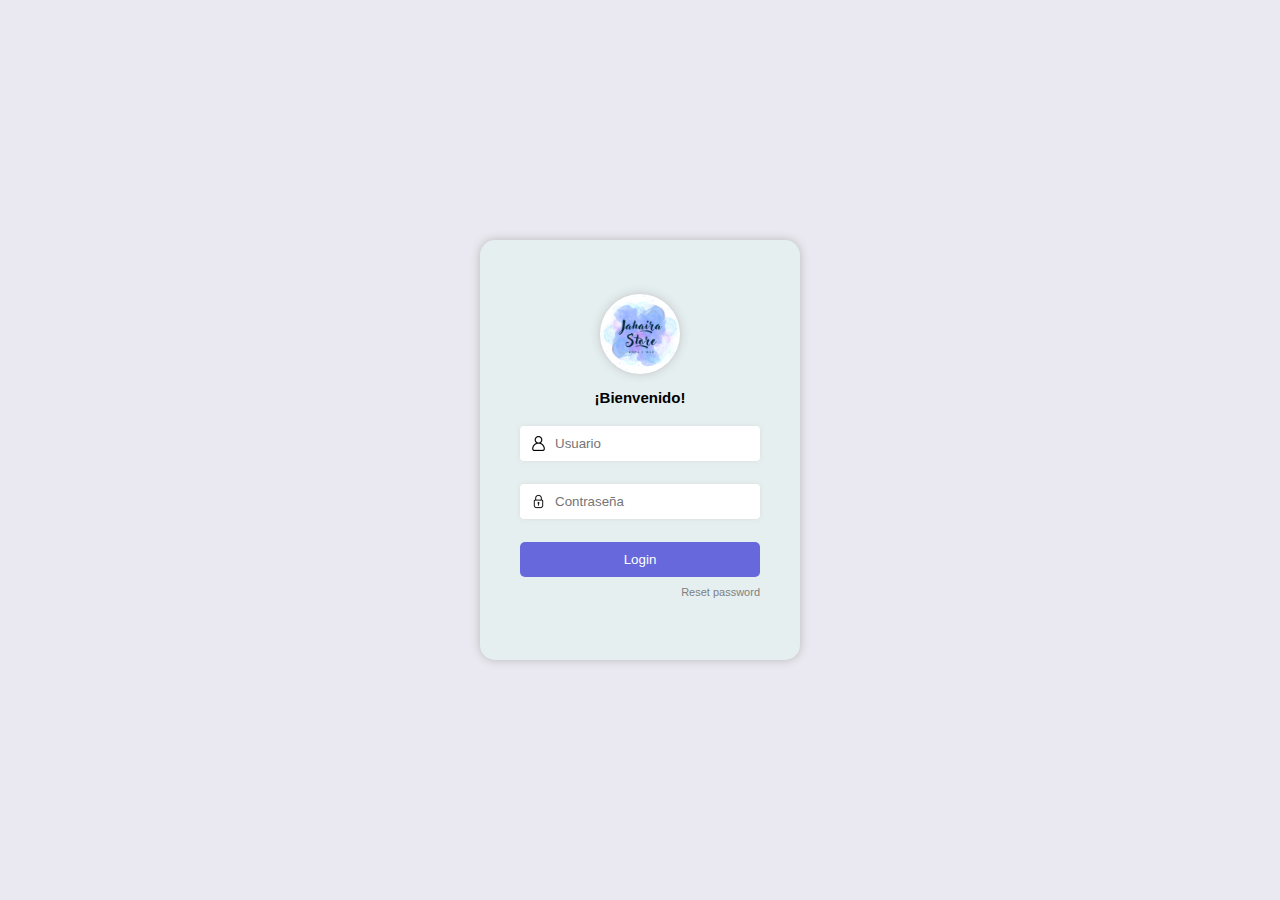
<file: index.html>
<!DOCTYPE html>
<html lang="en">
<head>
    <meta charset="UTF-8">
    <meta name="viewport" content="width=device-width, initial-scale=1.0">
    <title>Jahaira Store</title>
    <link rel="stylesheet" href="/css/styles.css">
    <link rel="stylesheet" href="/css/login.css">
    <link rel="shortcut icon" href="/assets/icons/favicon.ico" type="image/x-icon">
    <script src="/javascript/login.js" defer></script>
</head>
<body class="flex flx-center">
    <!--Main container-->
    <div class="flex flx-col flx-center login-container">
        <!--logo and h1-->
        <div class="flex flx-col flx-center login-logo">
            <img src="/assets/images/store-logo-sm.png" alt="Logo">
            <h2>¡Bienvenido!</h2>
        </div>

        <!--User data form-->
        <form class="flex flx-col flx-center login-data">
            <input type="text" name="login-user" id="login-user" class="frm-input frm-input-icon" placeholder="Usuario">
            <span class="user-data-error" id="span-user-error"></span>

            <input type="password" name="login-password" id="login-password" class="frm-input frm-input-icon" placeholder="Contraseña">
            <span class="user-data-error" id="span-password-error"></span>
        </form>
        <button type="submit" class="login-button" id="login-button">Login</button>
        <div class="flex flx-center login-options">
            <a href="#">Reset password</a>
        </div>
    </div>
</body>
</html>
</file>
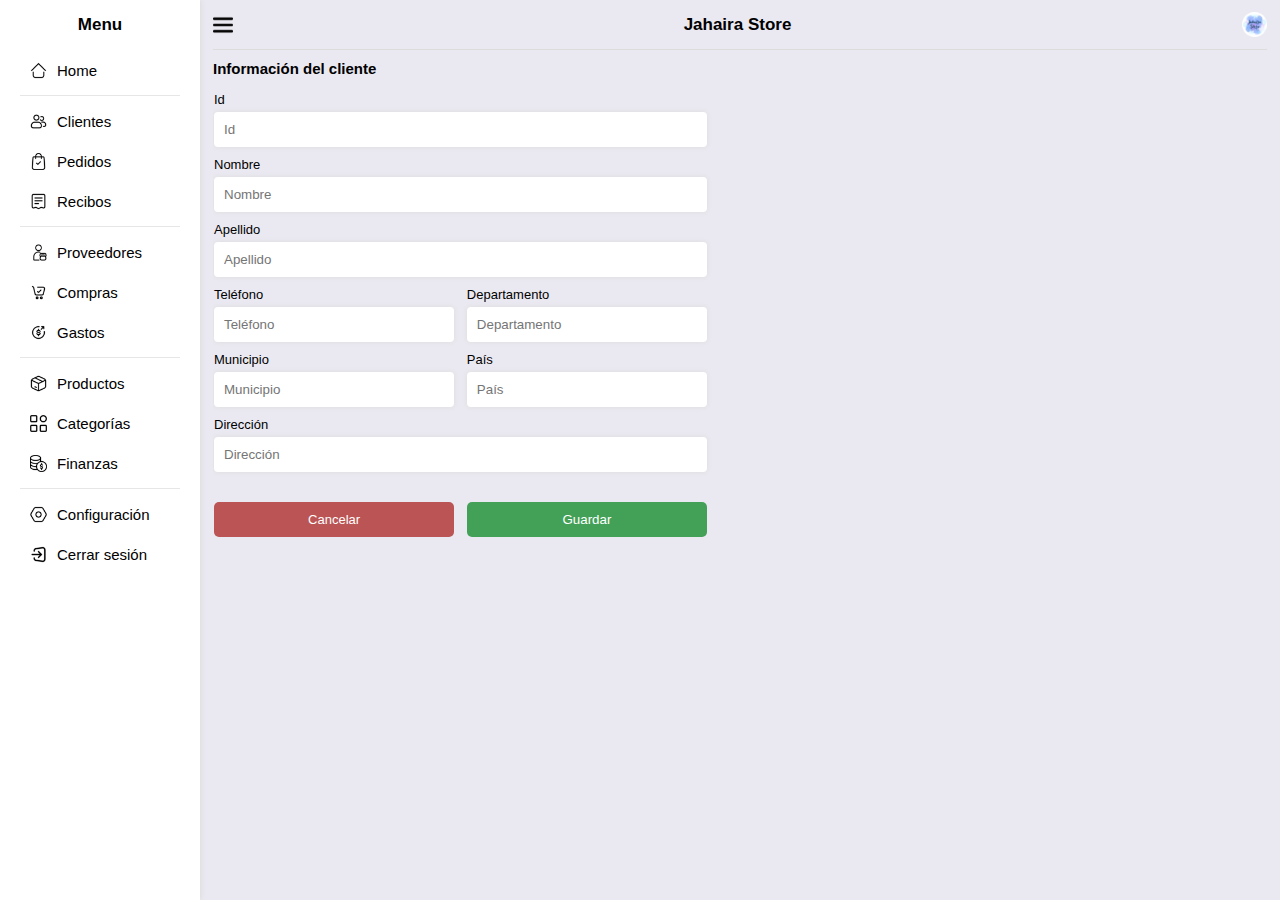
<file: html/client-info.html>
<!DOCTYPE html>
<html lang="en">
<head>
    <meta charset="UTF-8">
    <meta name="viewport" content="width=device-width, initial-scale=1.0">
    <title>Jahaira Store</title>
    <link rel="stylesheet" href="/css/styles.css">
    <link rel="stylesheet" href="/css/info.css">
    <link rel="shortcut icon" href="/assets/icons/favicon.ico" type="image/x-icon">
    <script type="module" src="/javascript/sidemenu.js"></script>
    <script type="module" src="/javascript/client-info.js"></script>
</head>
<body class="flex">
    <!--Invisible div to close menu on click-->
    <div class="div-menu-close"></div>
    <side-menu></side-menu>

    <!--Main section-->
    <main class="flex flx-col main-section">

        <store-header></store-header>

        <!--Main content-->
        <h2>Información del cliente</h2>
        
        <section class="main-content">
            <form class="flex flx-col flx-center frm-container">
                <label for="id-cliente" class="frm-label">Id</label>
                <input type="text" name="id-cliente" id="id-cliente" class="frm-input" placeholder="Id" readonly>
                <label for="nombre" class="frm-label">Nombre</label>
                <input type="text" name="nombre" id="nombre" class="frm-input" placeholder="Nombre" required>
                <label for="apellido" class="frm-label">Apellido</label>
                <input type="text" name="apellido" id="apellido" class="frm-input" placeholder="Apellido" required>

                <div class="flex obj-info">
                    <div class="flex flx-col">
                        <label for="telefono" class="frm-label">Teléfono</label>
                        <input type="text" name="telefono" id="telefono" class="frm-input" placeholder="Teléfono">
                        <label for="municipio" class="frm-label">Municipio</label>
                        <input type="text" name="municipio" id="municipio" class="frm-input" placeholder="Municipio">
                    </div>
                    <div class="flex"></div>
                    <div class="flex flx-col">
                        <label for="departamento" class="frm-label">Departamento</label>
                        <input type="text" name="departamento" id="departamento" class="frm-input" placeholder="Departamento">
                        <label for="pais" class="frm-label">País</label>
                        <input type="text" name="pais" id="pais" class="frm-input" placeholder="País">
                    </div>
                </div>
                
                <label for="direccion" class="frm-label">Dirección</label>
                <input type="text" name="direccion" id="direccion" class="frm-input" placeholder="Dirección">
                
                <div class="flex flx-center client-frm-btn">
                    <a href="/html/object-table.html" class="flex flx-center frm-btn-cancel" onclick="setMenuOption(0)">Cancelar</a>
                    <div class="flex"></div>
                    <input type="submit" value="Guardar" class="frm-btn-submit">
                    <!--<input type="button" value="Cancelar" class="frm-btn-cancel">-->
                </div>
            </form>
        </section>
    </main>
</body>
</html>
</file>
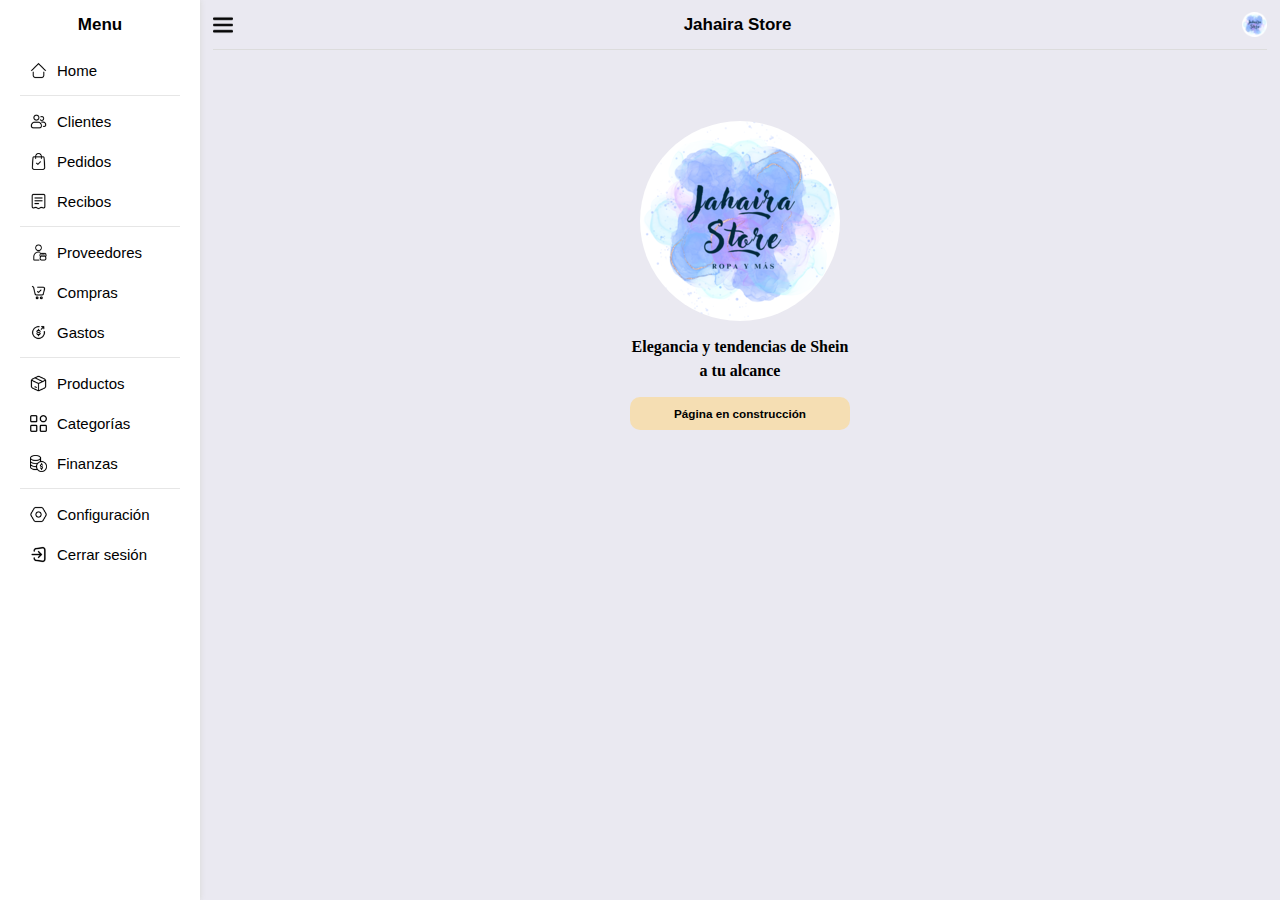
<file: html/home.html>
<!DOCTYPE html>
<html lang="en">
<head>
    <meta charset="UTF-8">
    <meta name="viewport" content="width=device-width, initial-scale=1.0">
    <title>Jahaira Store</title>
    <link rel="stylesheet" href="/css/styles.css">
    <link rel="stylesheet" href="/css/home.css">
    <link rel="shortcut icon" href="/assets/icons/favicon.ico" type="image/x-icon">
    <script type="module" src="/javascript/sidemenu.js"></script>
</head>
<body class="flex">
    <!--Invisible div to close menu on click-->
    <div class="div-menu-close"></div>

    <side-menu></side-menu>

    <!--Main section-->
    <section class="flex flx-col main-section">

        <store-header></store-header>

        <!--Main content-->
        <main class="main-content">
            <div class="flex flx-col flx-center home-info">
                <img src="/assets/images/store-logo-sm.png" alt="Logo">
                <h1>Elegancia y tendencias de Shein<br><br>a tu alcance</h1>
                <h3>Página en construcción</h3>
            </div>
        </main>
    </section>
</body>
</html>
</file>
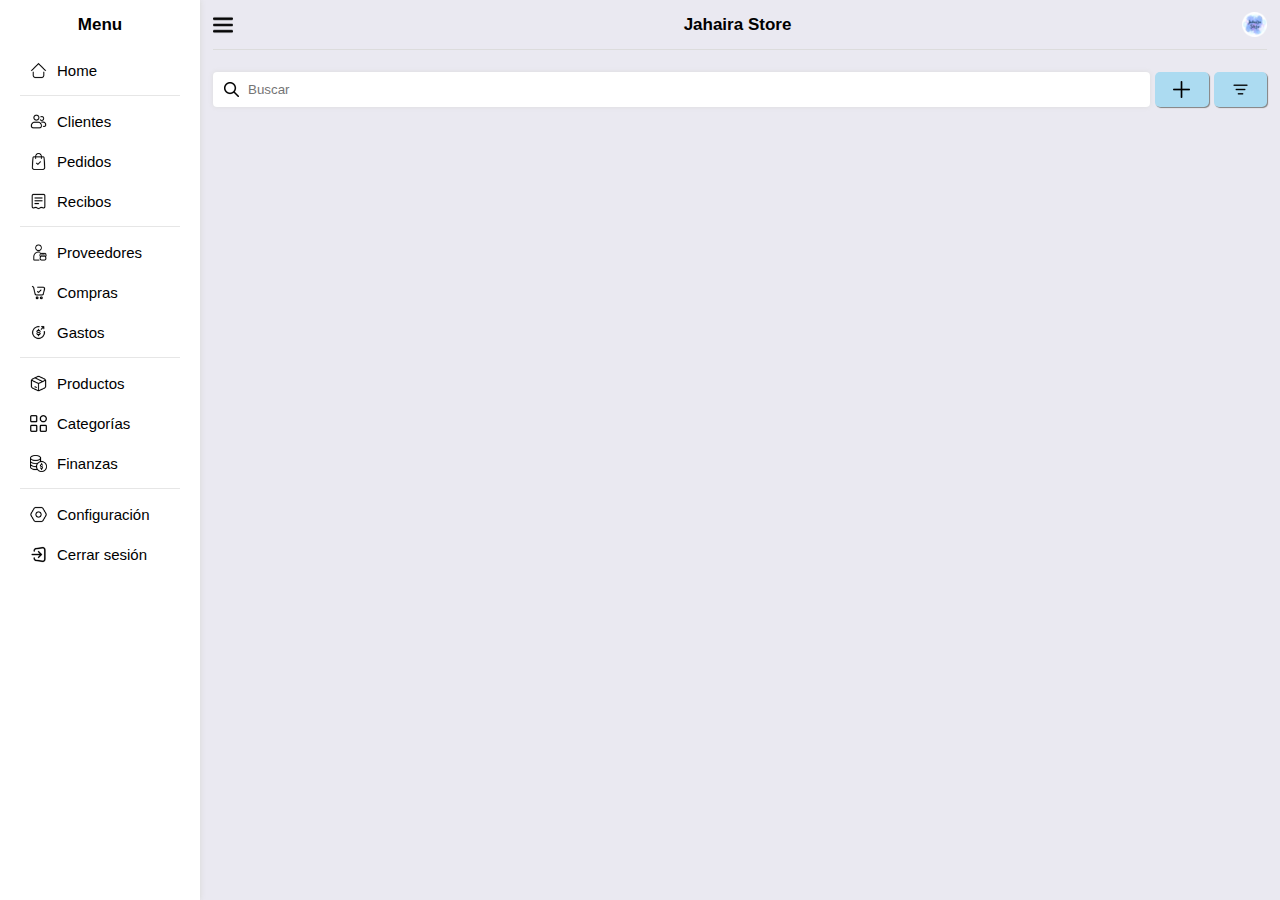
<file: html/object-table.html>
<!DOCTYPE html>
<html lang="en">
<head>
    <meta charset="UTF-8">
    <meta name="viewport" content="width=device-width, initial-scale=1.0">
    <title>Jahaira Store</title>
    <link rel="stylesheet" href="/css/styles.css">
    <link rel="shortcut icon" href="/assets/icons/favicon.ico" type="image/x-icon">
    <script type="module" src="/javascript/sidemenu.js"></script>
    <script type="module" src="/javascript/object-table.js"></script>
</head>
<body class="flex">
    <!--Invisible div to close menu on click-->
    <div class="div-menu-close"></div>
    <side-menu></side-menu>

    <!--Main section-->
    <main class="flex flx-col main-section">

        <store-header></store-header>

        <!--Main content-->
        <h2 id="page-title"></h2>
        
        <div class="flex flx-center action-buttons">
            <search class="flex flx-center search">
                <input type="search" id="search-bar" class="frm-input frm-input-icon" placeholder="Buscar">
            </search>
            <a id="new-register" class="flex flx-center action-btn">
                <img src="/assets/icons/action-new.png" alt="Nuevo">
            </a>
            <button class="flex flx-center action-btn">
                <img src="/assets/icons/action-filter.png" alt="Filtrar">
            </button>
        </div>
        
        <section class="main-content">
            <table class="table">
                <tbody class="tbl-rows"></tbody>
            </table>
        </section>
    
    </main>
</body>
</html>
</file>
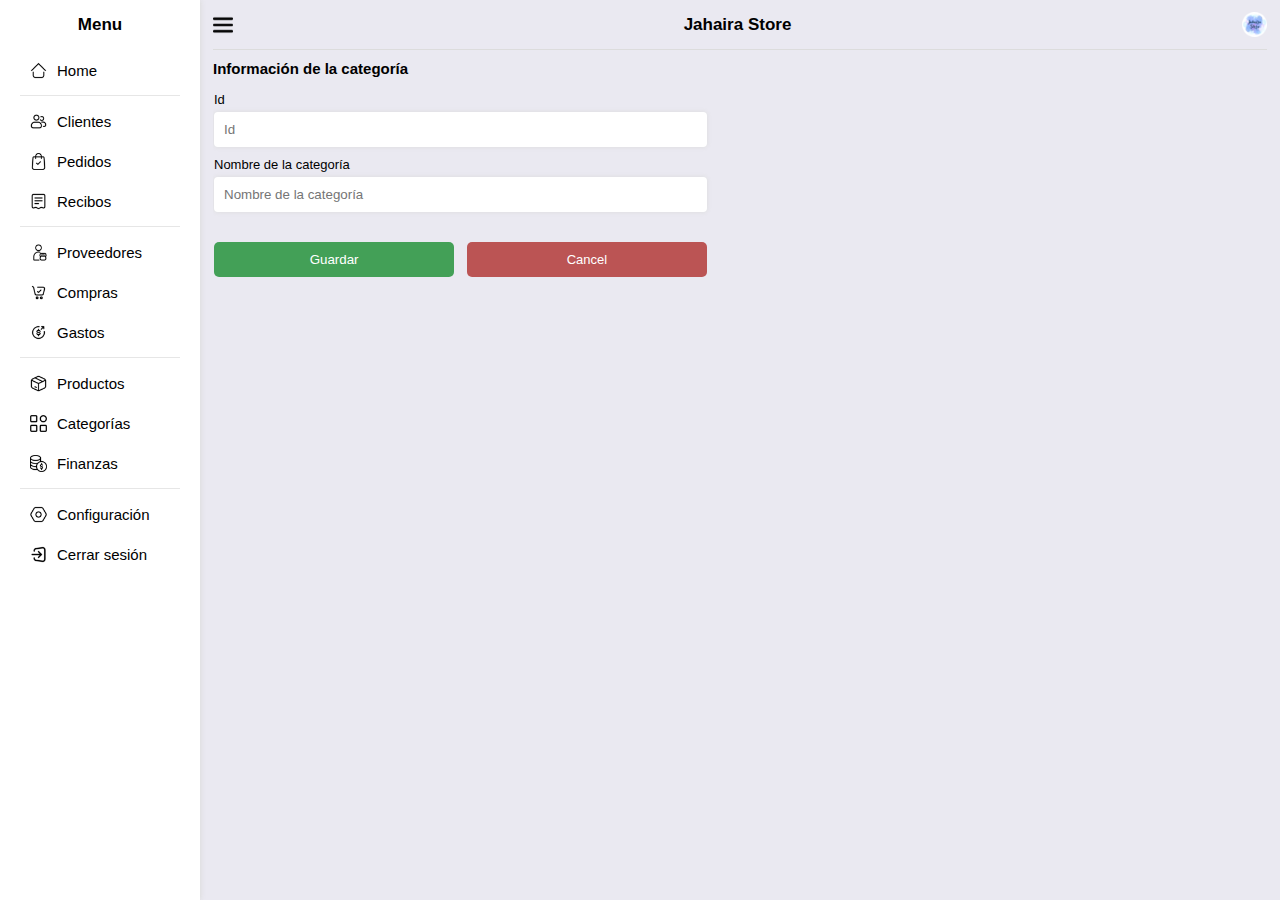
<file: html/product-category-info.html>
<!DOCTYPE html>
<html lang="en">
<head>
    <meta charset="UTF-8">
    <meta name="viewport" content="width=device-width, initial-scale=1.0">
    <title>Jahaira Store</title>
    <link rel="stylesheet" href="/css/styles.css">
    <link rel="stylesheet" href="/css/info.css">
    <link rel="shortcut icon" href="/assets/icons/favicon.ico" type="image/x-icon">
    <script type="module" src="/javascript/sidemenu.js"></script>
</head>
<body class="flex">
    <!--Invisible div to close menu on click-->
    <div class="div-menu-close"></div>
    <side-menu></side-menu>

    <!--Main section-->
    <main class="flex flx-col main-section">

        <store-header></store-header>

        <!--Main content-->
        <h2>Información de la categoría</h2>
        
        <section class="main-content">
            <form class="flex flx-col flx-center frm-container">
                <label for="id-categoria" class="frm-label">Id</label>
                <input type="text" name="id-categoria" id="id-categoria" class="frm-input" placeholder="Id" readonly>
                <label for="nombre-categoria" class="frm-label">Nombre de la categoría</label>
                <input type="text" name="nombre-categoria" id="nombre-categoria" class="frm-input" placeholder="Nombre de la categoría" required>

                <div class="flex flx-center client-frm-btn">
                    <input type="submit" value="Guardar" class="frm-btn-submit">
                    <div class="flex"></div>
                    <a href="/html/object-table.html" class="flex flx-center frm-btn-cancel" onclick="setMenuOption(7)">Cancel</a>
                </div>
            </form>
        </section>
    </main>
</body>
</html>
</file>
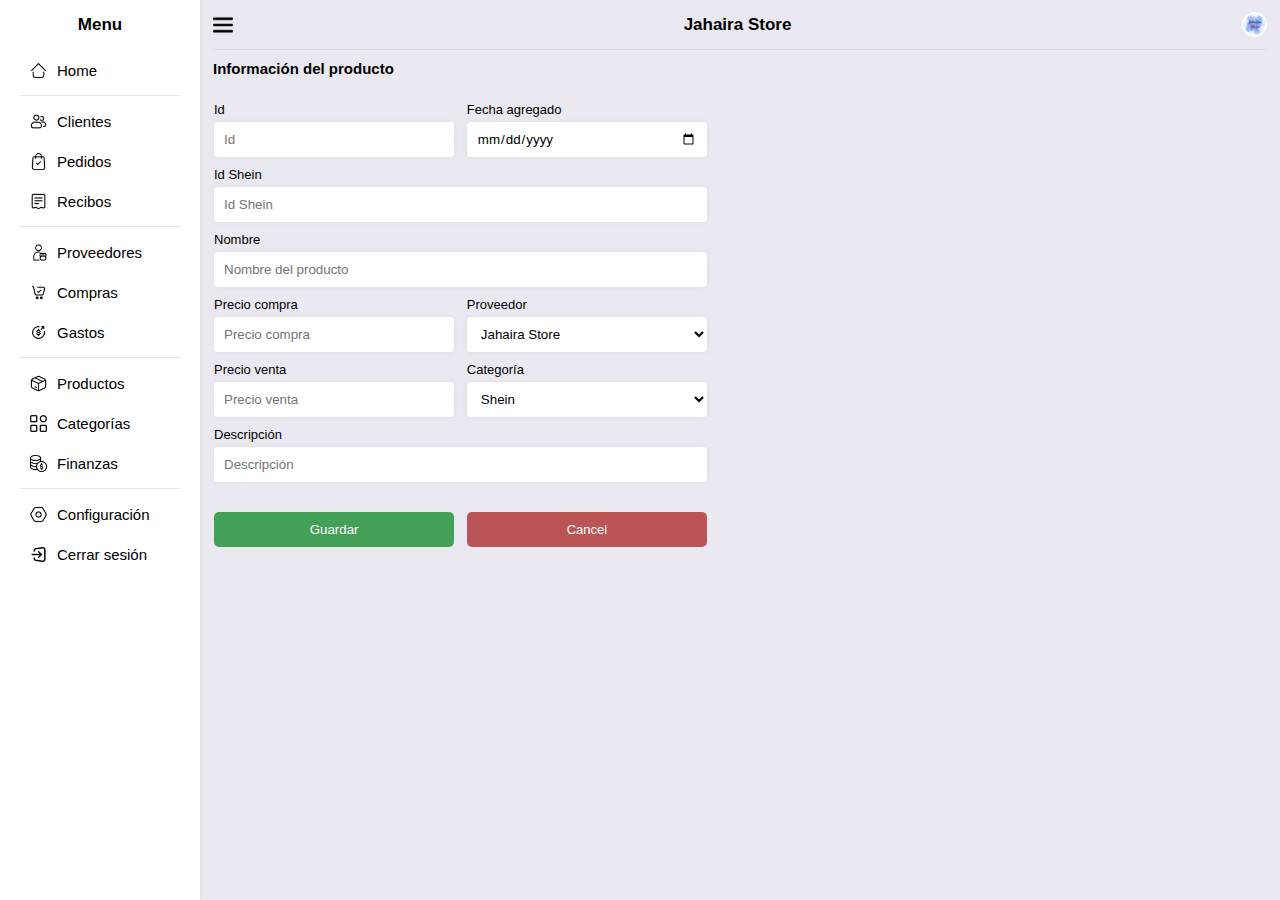
<file: html/product-info.html>
<!DOCTYPE html>
<html lang="en">
<head>
    <meta charset="UTF-8">
    <meta name="viewport" content="width=device-width, initial-scale=1.0">
    <title>Jahaira Store</title>
    <link rel="stylesheet" href="/css/styles.css">
    <link rel="stylesheet" href="/css/info.css">
    <link rel="shortcut icon" href="/assets/icons/favicon.ico" type="image/x-icon">
    <script type="module" src="/javascript/sidemenu.js"></script>
    <script type="module" src="/javascript/product-info.js"></script>
</head>
<body class="flex">
    <!--Invisible div to close menu on click-->
    <div class="div-menu-close"></div>
    <side-menu></side-menu>

    <!--Main section-->
    <main class="flex flx-col main-section">

        <store-header></store-header>

        <!--Main content-->
        <h2>Información del producto</h2>
        
        <section class="main-content">
            <form class="flex flx-col flx-center frm-container">

                <div class="flex obj-info">
                    <div class="flex flx-col">
                        <label for="id-producto" class="frm-label">Id</label>
                        <input type="text" name="id-producto" id="id-producto" class="frm-input" placeholder="Id" readonly>
                    </div>
                    <div class="flex"></div>
                    <div class="flex flx-col">
                        <label for="fecha-agregado" class="frm-label">Fecha agregado</label>
                        <input type="date" name="fecha-agregado" id="fecha-agregado" class="frm-input" placeholder="Fecha agregado" required>
                    </div>
                </div>
                
                <label for="id-shein" class="frm-label">Id Shein</label>
                <input type="text" name="id-shein" id="id-shein" class="frm-input" placeholder="Id Shein">
                <label for="nombre-producto" class="frm-label">Nombre</label>
                <input type="text" name="nombre-producto" id="nombre-producto" class="frm-input" placeholder="Nombre del producto" required>

                <div class="flex obj-info">
                    <div class="flex flx-col">
                        <label for="precio-compra" class="frm-label">Precio compra</label>
                        <input type="number" name="precio-compra" id="precio-compra" class="frm-input" placeholder="Precio compra" min="0" step="0.01" required>
                        <label for="precio-venta" class="frm-label">Precio venta</label>
                        <input type="number" name="precio-venta" id="precio-venta" class="frm-input" placeholder="Precio venta" min="0" step="0.01" required>
                    </div>
                    <div class="flex"></div>
                    <div class="flex flx-col">
                        <label for="proveedor" class="frm-label">Proveedor</label>
                        <select name="proveedor" id="proveedor" class="frm-input" required></select>

                        <label for="categoria" class="frm-label">Categoría</label>
                        <select name="categoria" id="categoria" class="frm-input" required></select>
                    </div>
                </div>
                
                <label for="descripcion" class="frm-label">Descripción</label>
                <input type="text" name="descripcion" id="descripcion" class="frm-input" placeholder="Descripción">
                
                <div class="flex flx-center client-frm-btn">
                    <input type="submit" value="Guardar" class="frm-btn-submit">
                    <div class="flex"></div>
                    <a href="/html/object-table.html" class="flex flx-center frm-btn-cancel" onclick="setMenuOption(6)">Cancel</a>
                </div>
            </form>
        </section>
    </main>
</body>
</html>
</file>
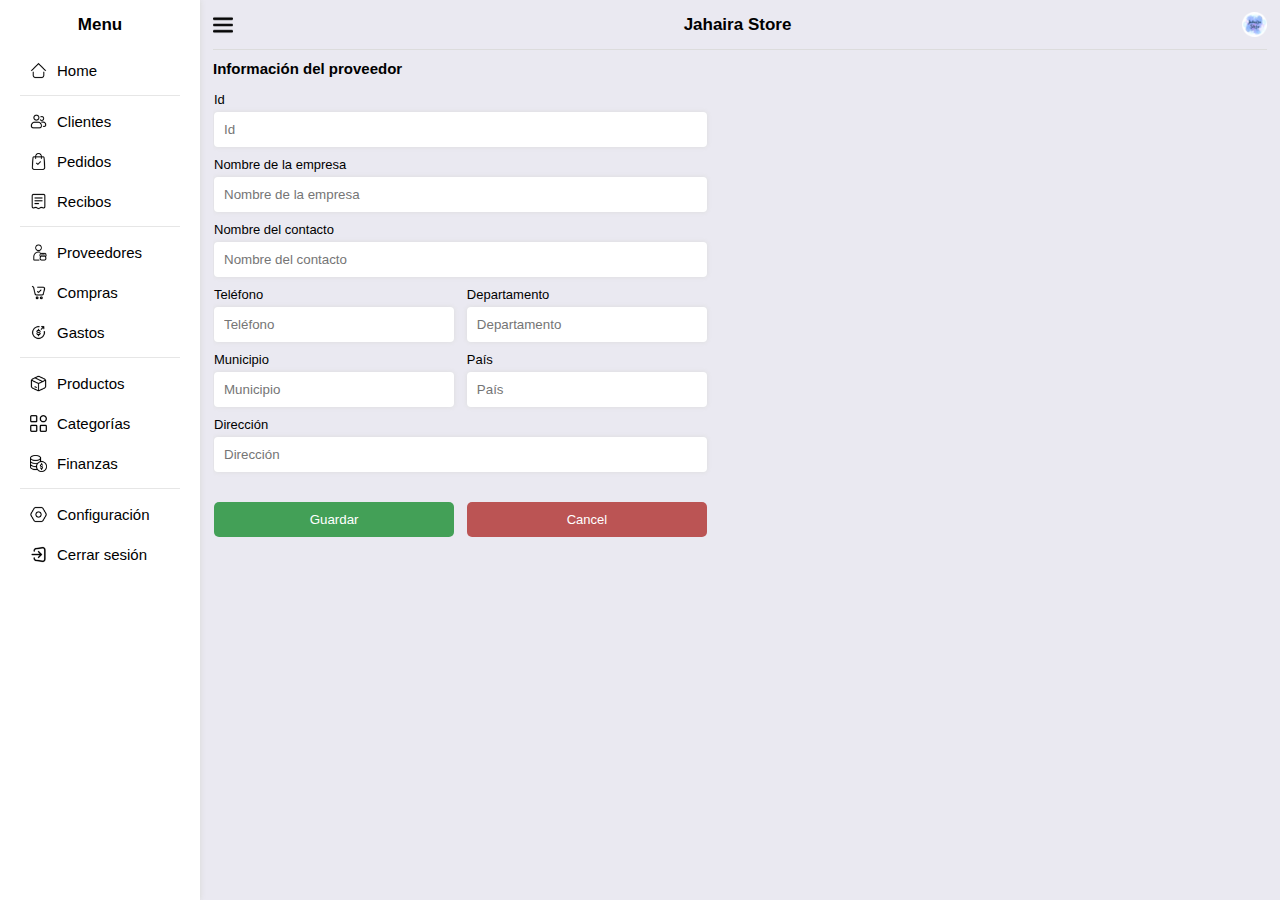
<file: html/provider-info.html>
<!DOCTYPE html>
<html lang="en">
<head>
    <meta charset="UTF-8">
    <meta name="viewport" content="width=device-width, initial-scale=1.0">
    <title>Jahaira Store</title>
    <link rel="stylesheet" href="/css/styles.css">
    <link rel="stylesheet" href="/css/info.css">
    <link rel="shortcut icon" href="/assets/icons/favicon.ico" type="image/x-icon">
    <script type="module" src="/javascript/sidemenu.js"></script>
</head>
<body class="flex">
    <!--Invisible div to close menu on click-->
    <div class="div-menu-close"></div>
    <side-menu></side-menu>

    <!--Main section-->
    <main class="flex flx-col main-section">

        <store-header></store-header>

        <!--Main content-->
        <h2>Información del proveedor</h2>
        
        <section class="main-content">
            <form class="flex flx-col flx-center frm-container">
                <label for="id-proveedor" class="frm-label">Id</label>
                <input type="text" name="id-proveedor" id="id-proveedor" class="frm-input" placeholder="Id" readonly>
                <label for="nombre-empresa" class="frm-label">Nombre de la empresa</label>
                <input type="text" name="nombre-empresa" id="nombre-empresa" class="frm-input" placeholder="Nombre de la empresa" required>
                <label for="nombre-contacto" class="frm-label">Nombre del contacto</label>
                <input type="text" name="nombre-contacto" id="nombre-contacto" class="frm-input" placeholder="Nombre del contacto">

                <div class="flex obj-info">
                    <div class="flex flx-col">
                        <label for="telefono" class="frm-label">Teléfono</label>
                        <input type="text" name="telefono" id="telefono" class="frm-input" placeholder="Teléfono">
                        <label for="municipio" class="frm-label">Municipio</label>
                        <input type="text" name="municipio" id="municipio" class="frm-input" placeholder="Municipio">
                    </div>
                    <div class="flex"></div>
                    <div class="flex flx-col">
                        <label for="departamento" class="frm-label">Departamento</label>
                        <input type="text" name="departamento" id="departamento" class="frm-input" placeholder="Departamento">
                        <label for="pais" class="frm-label">País</label>
                        <input type="text" name="pais" id="pais" class="frm-input" placeholder="País">
                    </div>
                </div>
                
                <label for="direccion" class="frm-label">Dirección</label>
                <input type="text" name="direccion" id="direccion" class="frm-input" placeholder="Dirección">
                
                <div class="flex flx-center client-frm-btn">
                    <input type="submit" value="Guardar" class="frm-btn-submit">
                    <div class="flex"></div>
                    <a href="/html/object-table.html" class="flex flx-center frm-btn-cancel" onclick="setMenuOption(3)">Cancel</a>

                </div>
            </form>
        </section>
    </main>
</body>
</html>
</file>
<file: css/styles.css>
* {
    margin: 0;
    padding: 0;
    box-sizing: border-box;
    font-family: sans-serif;
}
html {
    font-size: 62.5%;
}
body {
    height: 100vh;
    background-color: rgb(234, 233, 241);
}
a, p, span, label {
    color: black;
    font-size: 1.5rem;
    text-decoration: none;
}
h1 {
    font-size: 1.7rem;
}

/*Flex and directions*/
.flex {
    display: flex;
}
.flx-col {
    flex-direction: column;
}
.flx-center {
    justify-content: center;
    align-items: center;
}

/*Para todos*/
.hidden {
    display: none;
}

/*Botones de accion*/
.action-buttons {
    margin-top: 12px;
}
.action-btn {
    margin-left: 5px;
    height: 35px;
    background-color: rgb(172, 219, 241);
    border-radius: 5px;
    cursor: pointer;
    border: 0;
    box-shadow: 1px 1px 1px gray;
    width: 60px;
}
.action-btn:hover {
    background-color: rgb(172, 202, 241);
}
.action-btn img {
    height: 17px;
}

/*Estilos para tablas*/
.table {
    font-size: 1.2rem;
    width: 100%;
    border-collapse: collapse;
    border-radius: 5px;
    background-color: white;
    overflow: hidden;
    table-layout: fixed;
}
.table td {
    padding: 15px 17px;
    word-wrap: break-word;
}
.table tr:nth-child(2n) {
    background-color: rgb(250, 250, 250);
}
.table td:first-child {
    width: 50px;
    text-align: center;
    padding-right: 0;
}
.table td:last-child {
    padding: 0;
    width: 50px;
    text-align: center;
}
.table td:last-child:hover {
    background-color: rgb(202, 237, 247);
}
.table tr:hover {
    background-color: rgb(228, 247, 252);
}
.tbl-options-btn {
    height: 47px;
    width: 47px;
    background-color: transparent;
    border: 0;
    background-image: url('/assets/icons/actions-options.png');
    background-repeat: no-repeat;
    background-position: center;
    background-size: 17px;
}
/*Menu de opciones tabla*/
.tbl-menu {
    position: absolute;
    background-color: white;
    border-radius: 5px;
    width: 200px;
    display: none;
    box-shadow: 0 0 5px gray;
    z-index: 1;
    flex-wrap: wrap;
}
.tbl-menu a {
    width: 50%;
    padding: 11px 5px;
    font-size: 1.3rem;
    text-align: center;
}
.tbl-menu a:hover {
    background-color: rgb(228, 247, 252);
}

/*Formularios*/
.frm-container {
    height: auto;
    width: 100%;
    max-width: 500px;
    padding: 0 1px;
}
.frm-container .frm-label:first-child {
    margin: 0 0 5px 0;
}
.frm-label {
    width: 100%;
    font-size: 1.3rem;
    margin: 10px 0 5px 0;
}
/*Inputs dentro div con icono*/
.frm-input {
    background-color: white;
    border-radius: 4px;
    border: none;
    box-shadow: 0px 0px 5px gainsboro;
    height: 35px;
    padding: 0 10px;
    width: 100%;
}
.frm-input:hover {
    outline: 1px solid gray;
}
.frm-input:focus-visible {
    outline: 1px solid gray;
}
.frm-input-icon {
    background-image: url('/assets/icons/action-search.png');
    background-repeat: no-repeat;
    padding: 0 5px 0 35px;
    background-size: 15px;
    background-position: 11px center;
}
.search {
    width: 100%;
}
/*Botones*/
.frm-btn-submit {
    margin-top: 10px;
    width: 100%;
    height: 35px;
    cursor: pointer;
    border: 0;
    background-color: rgb(67, 160, 87);
    border-radius: 5px;
    color: white;
}
.frm-btn-submit:hover {
    background-color: rgb(62, 150, 81);
}
.frm-btn-submit:active {
    background-color: rgb(57, 114, 70);
}
.frm-btn-cancel {
    margin-top: 10px;
    width: 100%;
    height: 35px;
    cursor: pointer;
    border: 0;
    background-color: rgb(187, 84, 84);
    border-radius: 5px;
    color: white;
}
.frm-btn-cancel:hover {
    background-color: rgb(173, 79, 79);
}
.frm-btn-cancel:active {
    background-color: rgb(150, 68, 68);
}

/*Invisible div to close menu on click*/
.div-menu-close {
    background-color: rgba(0, 0, 0, 0.6);
    height: 100vh;
    width: 100vw;
    position: absolute;
    z-index: 1;
}

/*Sidemenu*/
.side-menu {
    height: 100vh;
    width: 200px;
    background-color: white;
    box-shadow: 1px 0 5px gainsboro;
}
.sidebar-logo {
    height: 50px;
    background-color: transparent;
}
.sidebar-logo img {
    height: 30px;
    margin-right: 10px;
}
/*Options*/
.side-menu-options {
    justify-content: start;
}
.side-menu-opt {
    color: black;
    width: 100%;
    padding-left: 30px;
    height: 40px;
    justify-content: left;
}
.side-menu-opt img {
    width: 17px;
    margin-right: 10px;
}
.side-menu-opt:hover {
    background-color: rgb(215, 243, 250);
}
.side-menu-divider {
    margin: 5px 0;
    border-bottom: 1px solid rgb(230, 230, 230);
    width: 80%;
}

/*Main section*/
.main-section {
    flex-grow: 1;
    padding: 0 13px;
}
/*Header*/
.header {
    height: 50px;
    justify-content: space-between;
    border-bottom: 1px solid gainsboro;
    margin-bottom: 10px;
}
.header img {
    cursor: pointer;
    width: 20px;
}
.header img:nth-child(3) {
    width: 25px;
}
/*Main content*/
.main-content {
    margin: 15px 0;
    flex-grow: 1;
    overflow: scroll;
}

/*Media queries*/
@media (max-width: 500px) {
    .side-menu {
        position: absolute;
        z-index: 2;
        box-shadow: none;
        border-radius: 0 10px 10px 0;
    }
}
@media (min-width: 500px) {
    .frm-container {
        padding: 0 6px 0 1px;
    }
}
</file>
<file: css/login.css>
body {
    height: 100vh;
}
.login-container {
    height: 420px;
    width: 320px;
    border-radius: 15px;
    background-color: rgb(229, 239, 240);
    box-shadow: 0px 0px 10px rgb(185, 185, 185);
    padding: 40px;
}
.login-logo {
    margin-bottom: 20px;
}
.login-logo img {
    height: 80px;
    border-radius: 100%;
    margin-bottom: 15px;
    filter: drop-shadow(0px 0px 5px rgb(194, 194, 194));
}
.login-data {
    width: 100%;
}
#login-user {
    background-image: url('/assets/icons/login-user.png');
}
#login-password {
    background-image: url('/assets/icons/login-password.png');
}
.user-data-error {
    height: 20px;
    width: 100%;
    margin-bottom: 3px;
    color: rgb(228, 54, 54);
    font-size: 1.1rem;
    text-align: right;
    padding-right: 5px;
}
.login-options {
    width: 100%;
    height: 30px;
    justify-content: right;
}
.login-options a {
    font-size: 1.1rem;
    color: gray;
    cursor: pointer;
}
.login-button {
    width: 100%;
    height: 35px;
    cursor: pointer;
    border: 0;
    background-color: rgb(104, 104, 221);
    border-radius: 5px;
    color: white;
}
.login-button:hover {
    background-color: rgb(89, 89, 189);
}
.login-button:active {
    background-color: rgb(69, 69, 177)
}

@media (max-width: 450px) {
    .login-container {
        height: 100%;
        width: 100%;
        border-radius: 0px;
        background-color: rgb(229, 239, 240);
        box-shadow: 0px 0px 10px rgb(185, 185, 185);
        padding: 40px;
    } 
}
</file>
<file: css/info.css>
.obj-info {
    margin-top: 10px;
    width: 100%;
}
.obj-info div {
    width: 50%;
}
.obj-info div:nth-child(2) {
    width: 13px;
}
.client-frm-btn {
    margin-top: 20px;
    width: 100%;
}
.client-frm-btn div {
    width: 13px;
}
.client-frm-btn input {
    width: 50%;
}
.client-frm-btn a {
    width: 50%;
    font-size: 1.3rem;
}
</file>
<file: css/home.css>
.home-info {
    height: 400px;
}
.home-info img {
    border-radius: 100%;
    margin-bottom: 20px;
}
.home-info h1 {
    font-family: 'Times New Roman', Times, serif;
    font-size: 1.6rem;
    text-align: center;
    width: 80%;
    line-height: 12px;
}
.home-info h3 {
    display: inline;
    background-color: wheat;
    width: 220px;
    padding: 10px 0;
    margin-top: 20px;
    text-align: center;
    vertical-align: middle;
    border-radius: 10px;
}

@media (max-width: 500px) {
    .home-info img {
        width: 150px;
    }
    .home-info h1 {
        font-size: 1.3rem;
    }
}
</file>
